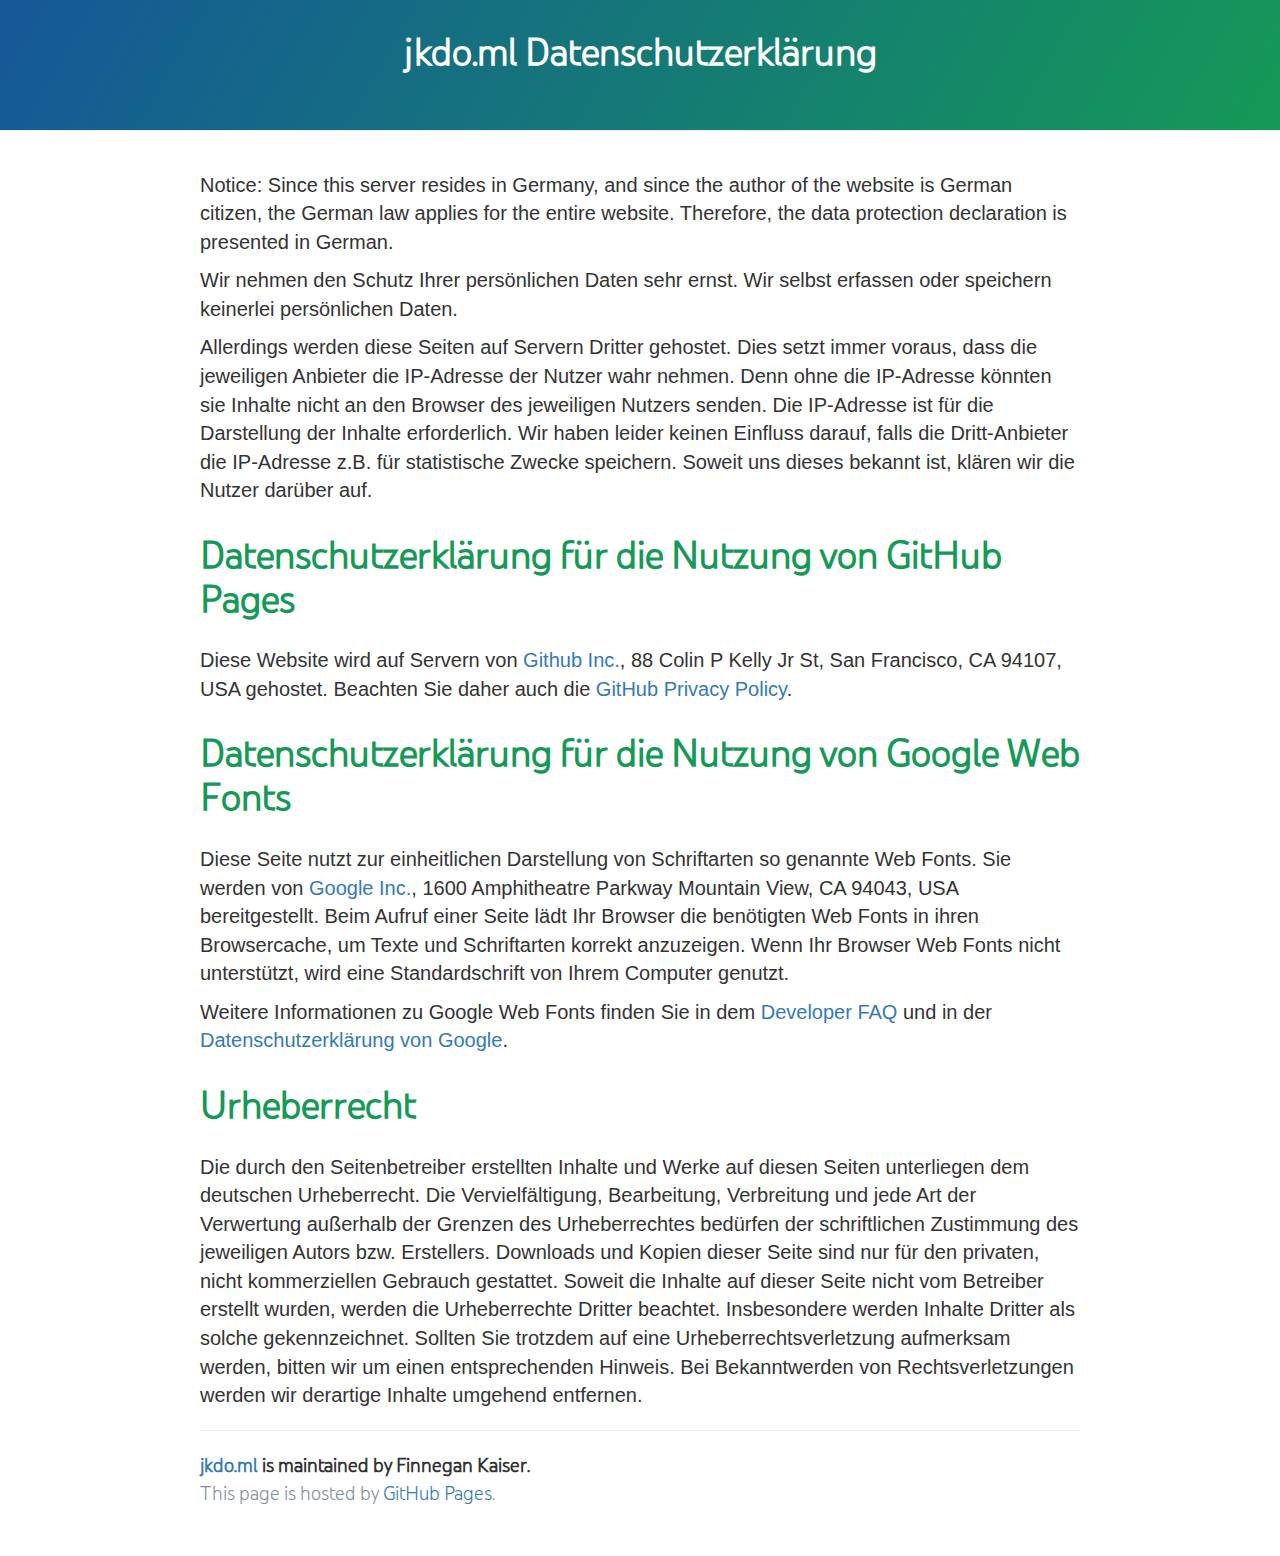
<file: datenschutzerklarung.html>
<html lang="de" class="no-js">
<head>
    <title>Datenschutzerklärung</title>
    <link href="css/bootstrap.min.css" rel="stylesheet">
    <link href="css/datenschutz.css" rel="stylesheet">
</head>

<body>
<section class="page-header">
  <h1>jkdo.ml Datenschutzerklärung</h1>
</section>

<section class="main-content">
    <p>Notice: Since this server resides in Germany, and since the author of
		the website is German citizen, the German law applies for the entire
		website. Therefore, the data protection declaration is presented in German.
	</p>

	<p>Wir nehmen den Schutz Ihrer persönlichen Daten sehr ernst. Wir
		selbst erfassen oder speichern keinerlei persönlichen Daten.
	</p>

	<p>Allerdings werden diese Seiten auf Servern Dritter
		gehostet. Dies setzt immer voraus, dass die jeweiligen Anbieter die
		IP-Adresse der Nutzer wahr nehmen. Denn ohne die IP-Adresse könnten
		sie Inhalte nicht an den Browser des jeweiligen Nutzers senden. Die
		IP-Adresse ist für die Darstellung der Inhalte erforderlich. Wir haben
		leider keinen Einfluss darauf, falls die Dritt-Anbieter die IP-Adresse
		z.B. für statistische Zwecke speichern. Soweit uns dieses bekannt ist,
		klären wir die Nutzer darüber auf.</p>

	<h2 id="datenschutzerklärung-für-die-nutzung-von-github-pages">Datenschutzerklärung für die Nutzung von GitHub Pages</h2>

	<p>Diese Website wird auf Servern von
		<a href="https://www.github.com/">Github Inc.</a>, 88 Colin P Kelly Jr St, San
		Francisco, CA 94107, USA gehostet. Beachten Sie daher auch die
		<a href="https://help.github.com/articles/github-privacy-statement/">GitHub Privacy Policy</a>.</p>

	<h2 id="datenschutzerklärung-für-die-nutzung-von-google-web-fonts">Datenschutzerklärung für die Nutzung von Google Web Fonts</h2>

	<p>Diese Seite nutzt zur einheitlichen Darstellung von Schriftarten so
		genannte Web Fonts. Sie werden von <a href="https://google.com/">Google Inc.</a>,
		1600 Amphitheatre Parkway Mountain View, CA 94043, USA bereitgestellt.
		Beim Aufruf einer Seite lädt Ihr Browser die benötigten Web Fonts in
		ihren Browsercache, um Texte und Schriftarten korrekt anzuzeigen. Wenn
		Ihr Browser Web Fonts nicht unterstützt, wird eine Standardschrift von
		Ihrem Computer genutzt.
	</p>

	<p>Weitere Informationen zu Google Web Fonts finden Sie in dem
	<a href="https://developers.google.com/fonts/faq">Developer FAQ</a> und in der
	<a href="https://developers.google.com/fonts/faq">Datenschutzerklärung von Google</a>.</p>

	<h2 id="urheberrecht">Urheberrecht</h2>

	<p>Die durch den Seitenbetreiber erstellten Inhalte und Werke auf diesen Seiten unterliegen dem deutschen Urheberrecht. 
	Die Vervielfältigung, Bearbeitung, Verbreitung und jede Art der Verwertung außerhalb der Grenzen des Urheberrechtes 
	bedürfen der schriftlichen Zustimmung des jeweiligen Autors bzw. Erstellers. Downloads und Kopien dieser Seite sind 
	nur für den privaten, nicht kommerziellen Gebrauch gestattet.
	Soweit die Inhalte auf dieser Seite nicht vom Betreiber erstellt wurden, werden die Urheberrechte Dritter beachtet. 
	Insbesondere werden Inhalte Dritter als solche gekennzeichnet. Sollten Sie trotzdem auf eine Urheberrechtsverletzung 
	aufmerksam werden, bitten wir um einen entsprechenden Hinweis. Bei Bekanntwerden von Rechtsverletzungen werden wir derartige 
	Inhalte umgehend entfernen.
	</p>

    <footer class="site-footer">
		<span class="site-footer-owner">
			<a href="https://jkdo.ml">jkdo.ml</a> is maintained by Finnegan Kaiser.
		</span>
		<span class="site-footer-credits">
			This page is hosted by <a href="https://pages.github.com">GitHub Pages</a>.
		</span>
	</footer>
</section>
</html>
</file>
<file: css/datenschutz.css>
@font-face {
    font-family: 'YouTubeSansLight';
    src: url("fonts/YouTubeSansLight.ttf") format("truetype");
}
.page-header {
    color: #fff;
    padding-top: 30px;
	padding-bottom: 30px;
    text-align: center;
    background-color: #159957;
    background-image: linear-gradient(120deg, #155799, #159957);
	margin: -28px 0 20px;
}
.main-content {
    max-width: 100rem;
    padding: 2rem 6rem;
    margin: 0 auto;
    font-size: 20px;
}
.main-content {
    word-wrap: break-word;
	display: block;
	box-sizing: border-box;
}
.site-footer {
    padding-top: 2rem;
    margin-top: 2rem;
    border-top: solid 1px #eff0f1;
}
.site-footer-owner {
    display: block;
    font-weight: bold;
	font-family: 'YouTubeSansLight';
}
.site-footer-credits {
	font-family: 'YouTubeSansLight';
    color: #819198;
}
h1 {
	display: block;
	font-size: 40px;
	margin-top: 0.67em;
	margin-bottom: 0.67em;
	margin-left: 0;
	margin-right: 0;
	font-family: 'YouTubeSansLight';
	font-weight: bold;
}
h2 {
	display: block;
	font-size: 40px;
	margin-top: 0.67em;
	margin-bottom: 0.67em;
	margin-left: 0;
	margin-right: 0;
	font-family: 'YouTubeSansLight';
	font-weight: bold;
	color: #159957;
}
</file>
